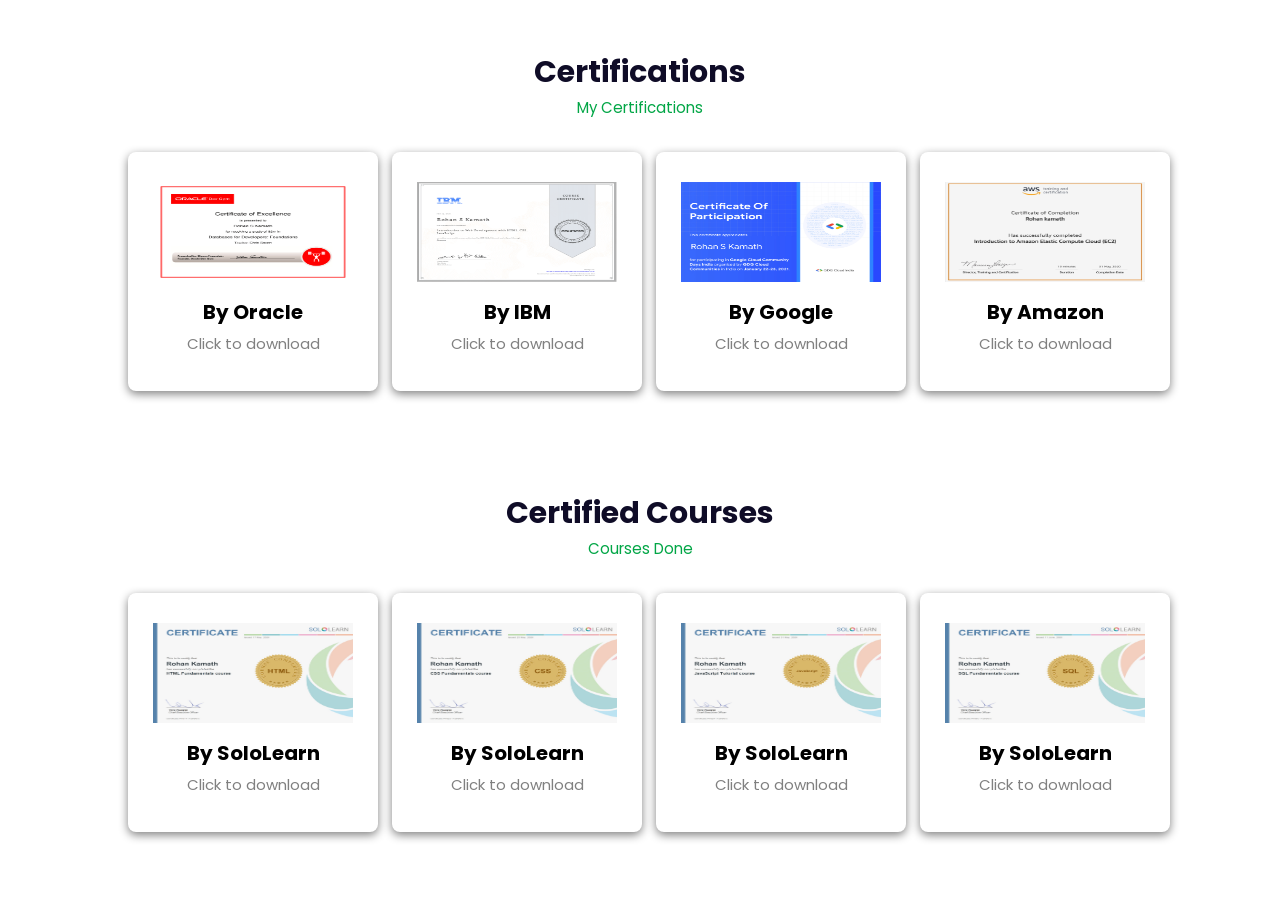
<file: certifications.html>
<!DOCTYPE html>
<html lang="en">
<head>
    <meta charset="UTF-8">
    <meta http-equiv="X-UA-Compatible" content="IE=edge">
    <meta name="viewport" content="width=device-width, initial-scale=1.0">
    <title>Certifications</title>
    <link rel="stylesheet" href="style.css">
    <link rel="stylesheet" href="https://cdn.jsdelivr.net/npm/boxicons@latest/css/boxicons.min.css">
    <link rel="stylesheet" href="https://unicons.iconscout.com/release/v4.0.0/css/line.css">
    <link rel="stylesheet" href="https://cdnjs.cloudflare.com/ajax/libs/font-awesome/5.15.4/css/all.min.css">
</head>
<body>
    <section class="skills" id="skills">
        <div class="heading">
            <h2>Certifications</h2>
            <span>My Certifications</span>
        </div>
        <div class="c_all_skills">
            <div class="c_skill">
              <a href="" class="certificationspage"><img src="img/OracleCertifications.png" width="100px"/>
              <h6>By Oracle</h6>
              <p>Click to download</p></a>
            </div>

            <div class="c_skill">
                <a href="" class="certificationspage"><img src="img/IBMWebDevelopemtCertification.png" width="100px"/>
                <h6>By IBM</h6>
                <p>Click to download</p></a>
              </div>

              <div class="c_skill">
                <a href="" class="certificationspage"><img src="img/GoogleCloudCertification.png" width="100px"/>
                <h6>By Google</h6>
                <p>Click to download</p></a>
              </div>

              <div class="c_skill">
                <a href="" class="certificationspage"><img src="img/Amazon cetificate.jpg" width="100px"/>
                <h6>By Amazon</h6>
                <p>Click to download</p></a>
              </div>
        </div>
    </section>

    <section class="skills" id="skills">
        <div class="heading">
            <h2>Certified Courses</h2>
            <span>Courses Done</span>
        </div>
        <div class="c_all_skills">
            <div class="c_skill">
              <a href="" class="certificationspage"><img src="img/HTML_certificate.jpg" width="100px"/>
              <h6>By SoloLearn</h6>
              <p>Click to download</p></a>
            </div>

            <div class="c_skill">
                <a href="" class="certificationspage"><img src="img/CSS_certificate.jpg" width="100px"/>
                <h6>By SoloLearn</h6>
                <p>Click to download</p></a>
              </div>

              <div class="c_skill">
                <a href="" class="certificationspage"><img src="img/JavaScript_certificate.jpg" width="100px"/>
                <h6>By SoloLearn</h6>
                <p>Click to download</p></a>
              </div>

              <div class="c_skill">
                <a href="" class="certificationspage"><img src="img/SQL_certificate.jpg" width="100px"/>
                <h6>By SoloLearn</h6>
                <p>Click to download</p></a>
              </div>
        </div>
    </section>
</body>
</html>
</file>
<file: style.css>
@import url("https://fonts.googleapis.com/css2?family=Poppins:wght@200;300;400;500;600;700&display=swap");

* {
  margin: 0;
  padding: 0;
  box-sizing: border-box;
  list-style: none;
  text-decoration: none;
  scroll-behavior: smooth;
  scroll-padding-top: 2rem;
  font-family: "Poppins", sans-serif;
}

:root {
  --main-color: #033a80;
  --bg-color: #fff;
  --text-color: #0f0c27;
  --hover: hsl(260, 100%, 51%);
  --big-font: 3.2rem;
  --medium-font: 1.8rem;
  --p-font: 0.941rem;
}

section 
{
  padding: 50px 10%;
}

body.active 
{
  --text-color: #fff;
  --bg-color: #0f0c27;
}

body 
{
  background: var(--bg-color);
  color: var(--text-color);
}

/* Header Part */
.heading 
{
  text-align: center;
}

.heading h2 
{
  font-size: 30px;
}

.heading span 
{
  font-size: var(--p-font);
  color: rgb(2, 166, 70);
}

header 
{
  position: fixed;
  width: 100%;
  top: 0;
  right: 0;
  z-index: 1000;
  display: flex;
  align-items: center;
  justify-content: space-between;
  background: var(--bg-color);
  padding: 13px 10%;
  transition: 0.2s;
  box-shadow: -3px -3px 7px #ffffff73,
    2px 2px 5px rgba(94, 104, 121, 0.288);
}

header.shadow 
{
  box-shadow: 0 0 4px rgb(14 55 54 / 15%);
}

/* Logo Section */
.logo 
{
  font-size: 1.61rem;
  font-weight: 600;
  color: var(--text-color);
}

.logo span 
{
  font-size: 1.61rem;
  font-weight: 600;
  color: crimson;
}

.navbar 
{
  display: flex;
}

.navbar a 
{
  font-size: 1rem;
  padding: 10px 20px;
  color: var(--text-color);
  font-weight: 500;
}

.navbar a:hover 
{
  color: var(--hover);
}

#menu-icon 
{
  font-size: 24px;
  cursor: pointer;
  z-index: 10001;
  display: none;
}

#darkmode 
{
  font-size: 22px;
  cursor: pointer;
}

/* Home Section */
.home 
{
  position: relative;
  width: 100%;
  min-height: 100vh;
  display: grid;
  grid-template-columns: 0.2fr 1fr 1fr;
  align-items: center;
  gap: 1rem;
}

.home-img 
{
  order: 3;
}

.home-img img 
{
  width: 80%;
  margin-left: 20%;
}

.home-text span 
{
  font-size: var(--medium-font);
  font-weight: 500;
}

.home-text h1 
{
  font-size: var(--big-font);
}

.home-text h2 
{
  font-size: 1.1rem;
  font-weight: 400;
}

.home-text p 
{
  font-size: var(--p-font);
  font-weight: 400;
  margin: 0.7rem 0 1rem;
}

.social 
{
  display: flex;
  flex-direction: column;
}

.social a 
{
  margin-bottom: 1rem;
  font-size: 22px;
  color: var(--text-color);
}

.social a:hover 
{
  color: var(--hover);
}

.btn 
{
  display: inline-block;
  background: var(--main-color);
  color: #fff;
  padding: 0.7rem 1.3rem;
  border-radius: 0.5rem;
}

.btn:hover 
{
  background: var(--hover);
}

/* About Section */
.about-container 
{
  display: grid;
  grid-template-columns: repeat(2, 1fr);
  gap: 1rem;
  margin-top: 2rem;
}

.about-img img 
{
  width: 80%;
  border-radius: 0.5rem;
}

.about-text p 
{
  font-size: var(--p-font);
  font-weight: 400;
  text-align: justify;
}

.information 
{
  margin: 1rem 0 1.4rem;
}

.information .info-box 
{
  display: flex;
  align-items: center;
  margin-bottom: 1.4rem;
}

.information .info-box .bx 
{
  font-size: 22px;
}

.information .info-box span 
{
  font-weight: 400;
  margin-left: 1rem;
}

.certifications
{
  color: var(--text-color);
}
.certifications:hover
{
  color:#3200bc;
}

/* Projects and Services Section */
.services-content {
  display: grid;
  grid-template-columns: repeat(auto-fit, minmax(200px, auto));
  justify-content: center;
  gap: 1rem;
  margin-top: 2rem;
}

.services-box {
  padding: 20px;
  width: 260px;
  display: flex;
  flex-direction: column;
  align-items: center;
  text-align: center;
  border-radius: 0.5rem;
  border-bottom: 2px solid var(--main-color);
  box-shadow: 0 2px 7px rgb(14 55 54 / 15%);
}

.services-box:hover {
  background-color: #02225a;
}

.services-box h3 {
  font-size: 1rem;
  font-weight: 600;
  margin: 0.7rem 0 0.4rem;
}

.services-box:hover h3 {
  color: #fff;
}

.services-box .bx {
  padding-top: 2rem;
  font-size: 54px;
  color: var(--main-color);
}

.services-box:hover .bx {
  color: #22cf91;
}

.services-box a {
  color: var(--main-color);
  font-size: var(--p-font);
  font-weight: 500;
}

.services-box:hover a {
  color: #8b8a8f;
}

/* Contact Section */
.contact-form {
  display: grid;
  place-items: center;
  margin-top: 2rem;
}

.contact-form form {
  display: flex;
  flex-direction: column;
  width: 650px;
}

form input,
textarea {
  padding: 15px;
  border-radius: 0.5rem;
  width: 100%;
  border: none;
  outline: none;
  background: hsla(260, 100%, 44%, 0.1);
  margin-bottom: 1rem;
  color: var(--text-color);
}

form input::placeholder,
textarea::placeholder {
  color: var(--text-color);
}

form textarea {
  resize: none;
  height: 200px;
}

.contact-button {
  width: 160px;
  cursor: pointer;
  background: #2768d9;
  color: #fff;
  justify-content: center;
  text-transform: uppercase;
  letter-spacing: 1px;
  margin-left: 35%;
}

.contact-button:hover {
  background: var(--hover);
}

/* Footer Section */
.footer {
  display: grid;
  place-items: center;
  padding: 20px;
  color: #000;
}

.footer h2 {
  font-size: 1.5rem;
  margin-bottom: 1.6rem;
  color: var(--text-color)
}

.footer-social a i {
  color: rgb(21, 37, 211);
  font-size: 25px;
  margin-left: 10px;
  text-align: center;
  line-height: 40px;
  background-color: #fff;
  border-radius: 50%;
  width: 40px;
  height: 40px;
}

.copyright {
  padding: 20px;
  background: var(--main-color);
  text-align: center;
  color: #fff;
}

.copyright a {
  color: #22cf91;
}

/* For Mobile Interface*/
@media (max-width: 991px) {
  header {
    padding: 18px 4%;
  }

  section {
    padding: 50px 4%;
  }
}

@media (max-width: 881px) {
  :root {
    --big-font: 2.7rem;
    --medium-font: 1.4rem;
  }
}

@media (max-width: 768px) {
  :root {
    --big-font: 2.4rem;
    --medium-font: 1.2rem;
  }

  header {
    padding: 11px 4%;
  }

  #menu-icon {
    display: initial;
    color: var(--text-color);
  }

  header .navbar {
    position: absolute;
    top: -500px;
    left: 0;
    right: 0;
    display: flex;
    flex-direction: column;
    background: var(--bg-color);
    box-shadow: 0 4px 4px rgb(0 0 0 / 10%);
    transition: 0.2s ease;
    text-align: center;
  }

  .navbar.active {
    top: 100%;
  }

  .navbar a {
    padding: 1.5rem;
    display: block;
    background: var(--bg-color);
  }

  #darkmode {
    position: absolute;
    top: 1.4rem;
    right: 2rem;
  }

  .scroll-down {
    display: none;
  }

  .home {
    grid-template-columns: 0.5fr 3fr;
  }

  .home-text {
    grid-column: 1/3;
    padding-left: 1.4rem;
  }

  .home-img {
    order: initial;
  }

  .about-container {
    grid-template-columns: 1fr;
  }

  .about-img {
    display: flex;
    justify-content: center;
  }

  .skills-container {
    grid-template-columns: 1fr;
  }

  .skills-img img {
    padding-left: 0;
  }

  .skills-img {
    padding-top: 2rem;
    display: flex;
    justify-content: center;
  }

  .contact-form form {
    width: 300px;
  }

  .contact-button {
    margin-left: 25%;
  }
}

@media (max-width: 340px) {
  :root {
    --big-font: 1.7rem;
    --medium-font: 1.1rem;
  }

  .home-text span {
    font-size: 1rem;
  }

  .home-text h2 {
    font-size: 0.9rem;
    font-weight: 500;
  }

  .information .info-box span {
    font-size: 1rem;
  }

  .contact-form form {
    width: 300px;
  }

  .contact-button {
    margin-left: 25%;
  }
}

/* Skill Section*/
.all_skills {
  display: grid;
  grid-template-columns: repeat(auto-fit, minmax(200px, auto));
  justify-content: center;
  gap: 3rem;
  margin-top: 2rem;
}

.skill {
  padding: 30px;
  width: 250px;
  display: flex;
  flex-direction: column;
  align-items: center;
  text-align: center;
  border-radius: 0.5rem;
  box-shadow: 0 3px 10px gray;
}

.skill img {
  height: 35px;
  align-items: center;
}

.skill h6 {
  align-items: center;
  font-size: 20px;
  margin-block-start: 8px;
  margin-block-end: 5px;
  font-weight: bold;
} 

.skill p {
  align-items: center;
  font-size: 15px;
  color: gray;
  margin-block-start: 5px;
  margin-block-end: 5px;
} 

.flex_center {
  display: flex;
  align-items: center;
  justify-content: center;
}

.iconbutton{
  width: 48px;
  height: 48px;
  border-radius: 100%;
  background-color: #3200bc;
  display: flex;
  align-items: center;
  justify-content: center;
  position: fixed;
  right: 3%;
  bottom: 3%;
  cursor: pointer;
}

/* Download CV Btn */
#download
{
  width: 10%
}

/* Certification page */
.c_all_skills {
  display: grid;
  grid-template-columns: repeat(auto-fit, minmax(200px, auto));
  justify-content: center;
  gap: 2rem;
  margin-top: 2rem;
}

.c_skill {
  padding: 30px;
  width: 250px;
  display: flex;
  flex-direction: column;
  align-items: center;
  text-align: center;
  border-radius: 0.5rem;
  box-shadow: 0 3px 10px gray;

}

.c_skill img {
  height: 100px;
  width: 200px;
  align-items: center;
}

.c_skill h6 {
  align-items: center;
  font-size: 20px;
  margin-block-start: 8px;
  margin-block-end: 5px;
  font-weight: bold;
} 

.c_skill p {
  align-items: center;
  font-size: 15px;
  color: gray;
  margin-block-start: 5px;
  margin-block-end: 6px;
}

.certificationspage
{
  color: black;
}
.certificationspage p:hover
{
  color:#3200bc;
}

/* Form Pop-up */
.popup {
  width:300px;
  background-color: #ac9ab6;
  border-radius: 3mm;
  border: 2px solid #7600bc;
  top: 50%;
  left:50%;
  transform: translate(-50%,-50%);
  text-align: center;
  position: fixed;
  padding: 10px;
  visibility: hidden;
}

.popup img {
  padding-top: 20px;
  width: 50px;
}

.popup button {
  background-color: #fff;
  border: 1px solid #7600bc;
  color: #7600bc;
  display: block;
  border-radius: 6px;
  text-align: center;
  margin-left: 45px;
  margin-right: 20px;
  margin-top: 20px;
  margin-bottom: 20px;
  padding: 10px;
  width: 2in;
  font-size: 20px;
}

.popup button:hover {
  background-color: #fff;
  border: 2px solid var(--main-color);
  color: var(--main-color);
  display: block;
  font-weight: bolder;
  text-align: center;
  cursor: pointer;
}
</file>
